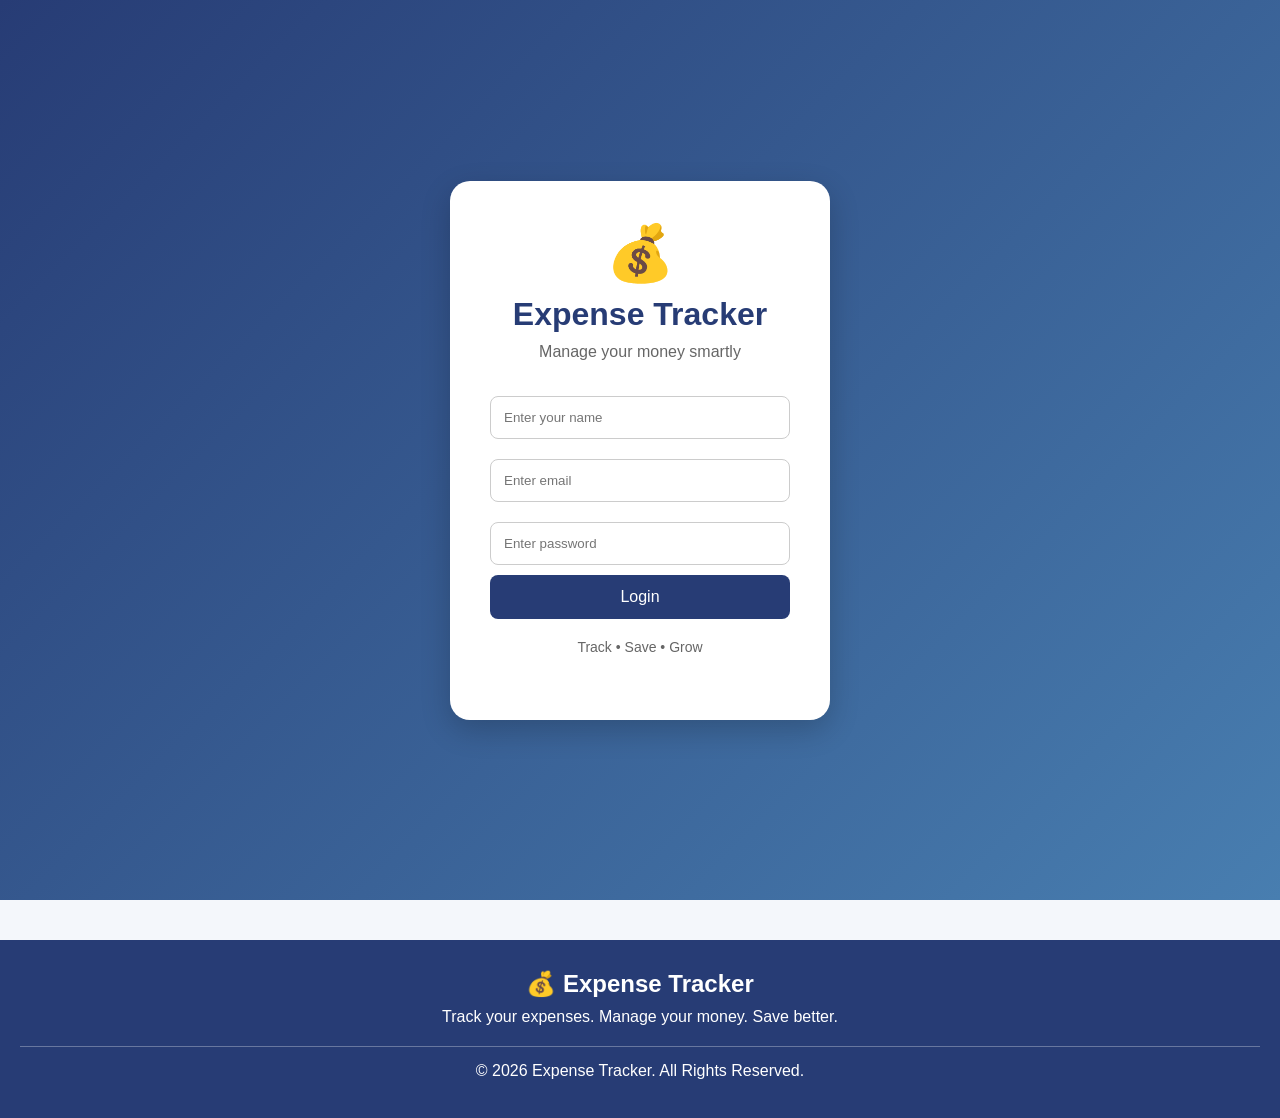
<file: index.html>
<!DOCTYPE html>
<html>
<head>
    
    <title>Expense Tracker - Login</title>
    <link rel="stylesheet" href="style.css">
</head>
<body>

<div class="login-container">
    <div class="login-box">
        <div class="logo">💰</div>
        <h1>Expense Tracker</h1>
        <p>Manage your money smartly</p>

        <form onsubmit="login(event)">
            <input type="text" id="username" placeholder="Enter your name" required>
            <input type="email" placeholder="Enter email" required>
            <input type="password" placeholder="Enter password" required>

            <button type="submit">Login</button>
        </form>

        <p class="small-text">Track • Save • Grow</p>
    </div>
</div>
<footer class="footer"> 
    <div class="footer-content">
        <h3>💰 Expense Tracker</h3>
        <p>Track your expenses. Manage your money. Save better.</p>
        
    </div>
    <p class="copyright">© 2026 Expense Tracker. All Rights Reserved.</p>
</footer>
<script src="script.js"></script>
</body>
</html>
</file>
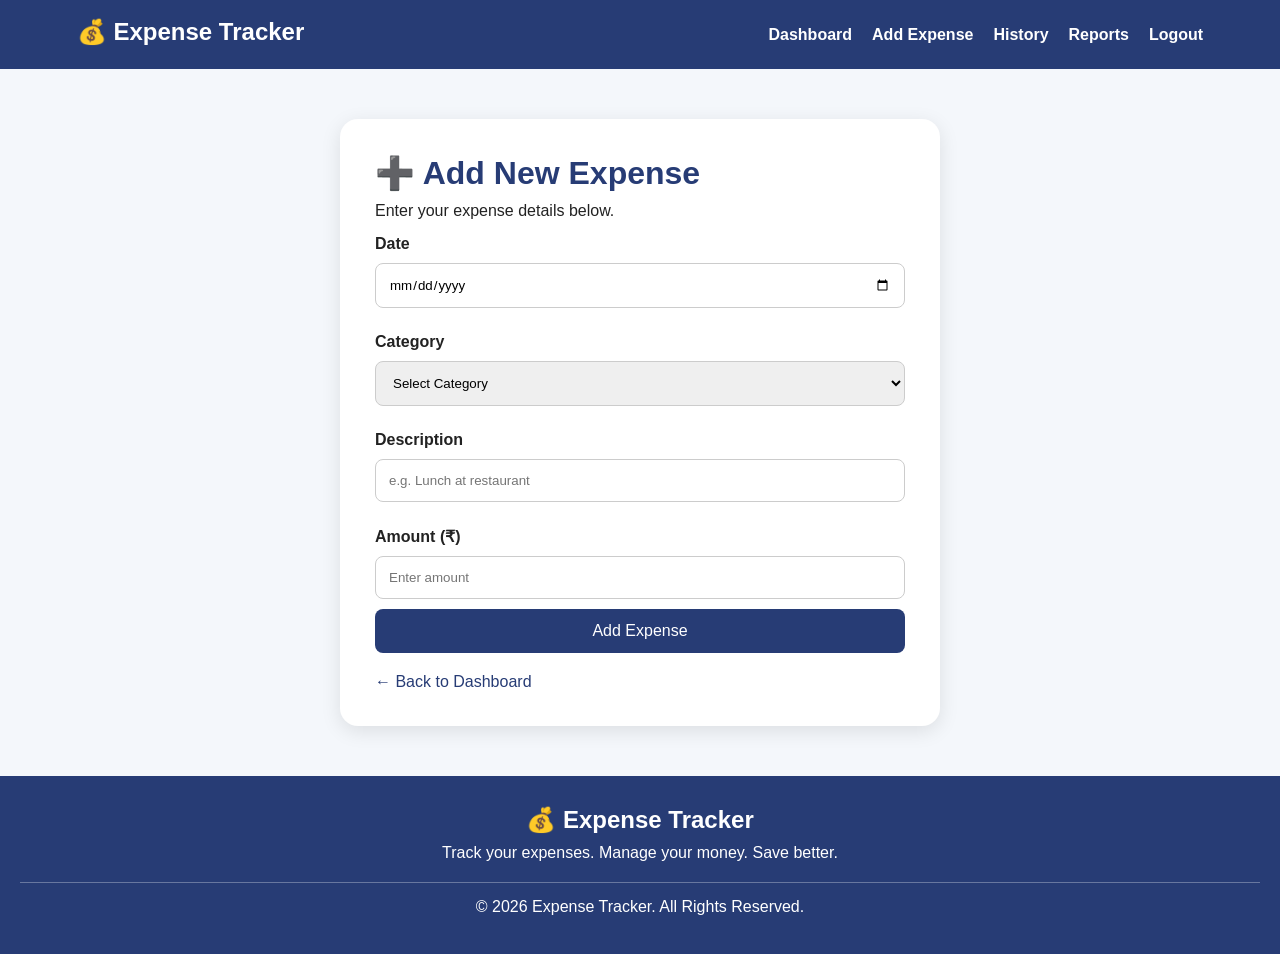
<file: add-expense.html>
<!DOCTYPE html>
<html>
<head>
   
    <title>Add Expense - Expense Tracker</title>
    <link rel="stylesheet" href="style.css">
</head>
<body>

<nav class="navbar">
    <h2>💰 Expense Tracker</h2>

    <div class="nav-links">
        <a href="dashboard.html">Dashboard</a>
        <a href="add-expense.html">Add Expense</a>
        <a href="history.html">History</a>
        <a href="reports.html">Reports</a>
        <a href="index.html">Logout</a>
    </div>
</nav>

<div class="form-container">

    <div class="expense-form">
        <h1>➕ Add New Expense</h1>
        <p>Enter your expense details below.</p>

        <form onsubmit="addExpense(event)">

            <label>Date</label>
            <input type="date" id="expenseDate" required>

            <label>Category</label>
            <select id="category" required>
                <option value="">Select Category</option>
                <option>Food</option>
                <option>Travel</option>
                <option>Shopping</option>
                <option>Education</option>
                <option>Entertainment</option>
                <option>Health</option>
                <option>Bills</option>
                <option>Other</option>
            </select>

            <label>Description</label>
            <input type="text" id="description" placeholder="e.g. Lunch at restaurant" required>

            <label>Amount (₹)</label>
            <input type="number" id="amount" placeholder="Enter amount" min="1" required>

            <button type="submit">Add Expense</button>

        </form>

        <a href="dashboard.html" class="back-link">← Back to Dashboard</a>
    </div>

</div>
<footer class="footer"> 
    <h3>💰 Expense Tracker</h3> 
    <p>Track your expenses. Manage your money. Save better.</p>
     
        <p class="copyright">© 2026 Expense Tracker. All Rights Reserved.</p>
     </footer>

<script src="script.js"></script>

</body>
</html>
</file>
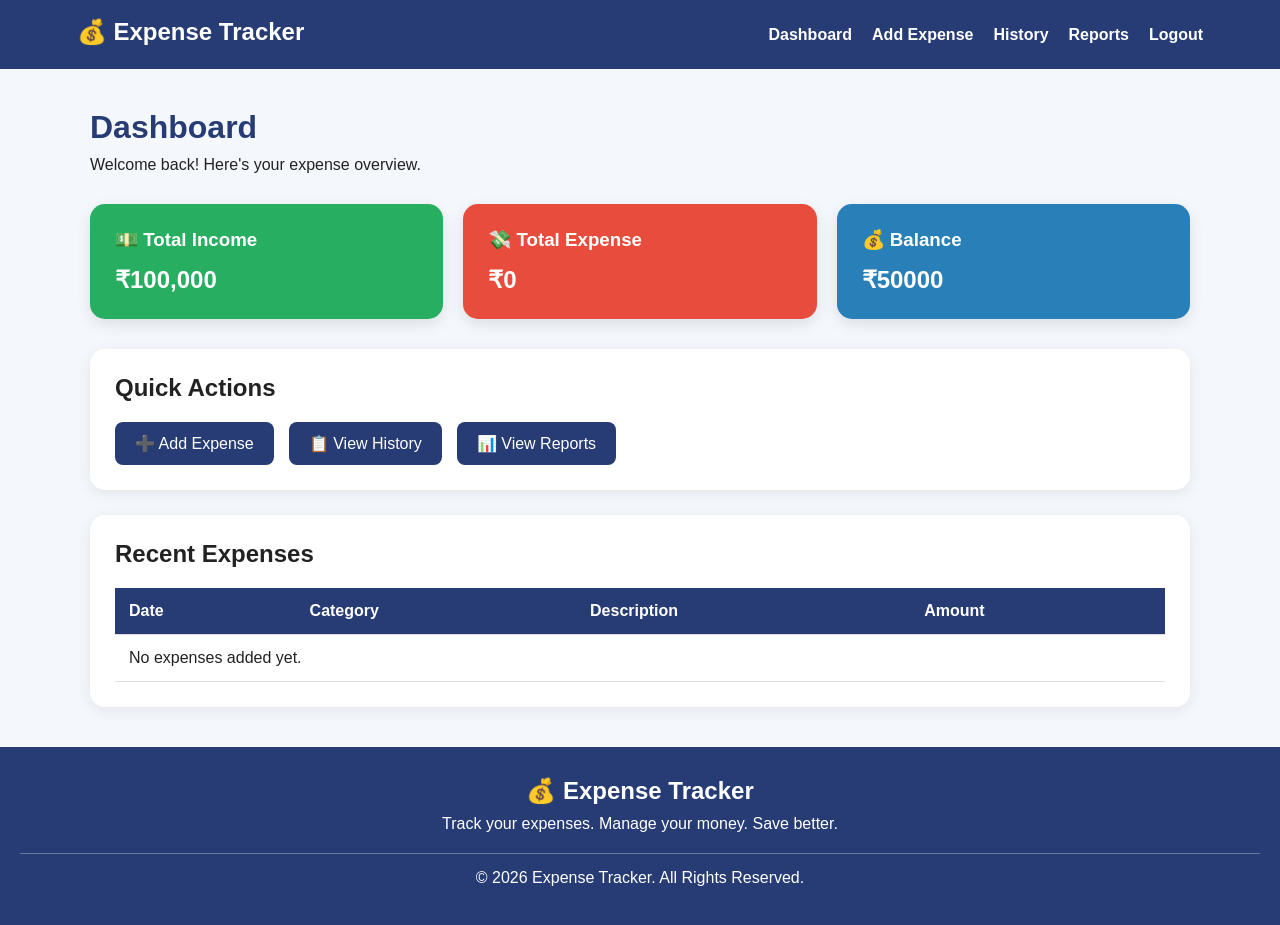
<file: dashboard.html>
<!DOCTYPE html>
<html>
<head>
    
    <title>Dashboard - Expense Tracker</title>
    <link rel="stylesheet" href="style.css">
</head>
<body>

<nav class="navbar">
    <h2>💰 Expense Tracker</h2>

    <div class="nav-links">
        <a href="dashboard.html">Dashboard</a>
        <a href="add-expense.html">Add Expense</a>
        <a href="history.html">History</a>
        <a href="reports.html">Reports</a>
        <a href="index.html">Logout</a>
    </div>
</nav>

<div class="container">

    <h1>Dashboard</h1>
    <p>Welcome back! Here's your expense overview.</p>

    <div class="cards">

        <div class="card income">
            <h3>💵 Total Income</h3>
            <h2 id="incomeAmount">₹100,000</h2>
        </div>

        <div class="card expense">
            <h3>💸 Total Expense</h3>
            <h2 id="expenseAmount">₹0</h2>
        </div>

        <div class="card balance">
            <h3>💰 Balance</h3>
            <h2 id="balanceAmount">₹50,000</h2>
        </div>

    </div>

    <div class="dashboard-section">
        <h2>Quick Actions</h2>

        <div class="quick-actions">
            <a href="add-expense.html" class="action-btn">➕ Add Expense</a>
            <a href="history.html" class="action-btn">📋 View History</a>
            <a href="reports.html" class="action-btn">📊 View Reports</a>
        </div>
    </div>

    <div class="dashboard-section">
        <h2>Recent Expenses</h2>

        <table>
            <thead>
                <tr>
                    <th>Date</th>
                    <th>Category</th>
                    <th>Description</th>
                    <th>Amount</th>
                </tr>
            </thead>

            <tbody id="recentExpenses">
            </tbody>
        </table>
    </div>

</div>

<footer class="footer"> 
    <div class="footer-content">
        <h3>💰 Expense Tracker</h3>
        <p>Track your expenses. Manage your money. Save better.</p>
        
    </div>
    <p class="copyright">© 2026 Expense Tracker. All Rights Reserved.</p>
</footer>

<script src="script.js"></script>
<script>
    loadDashboard();
</script>

</body>
</html>
</file>
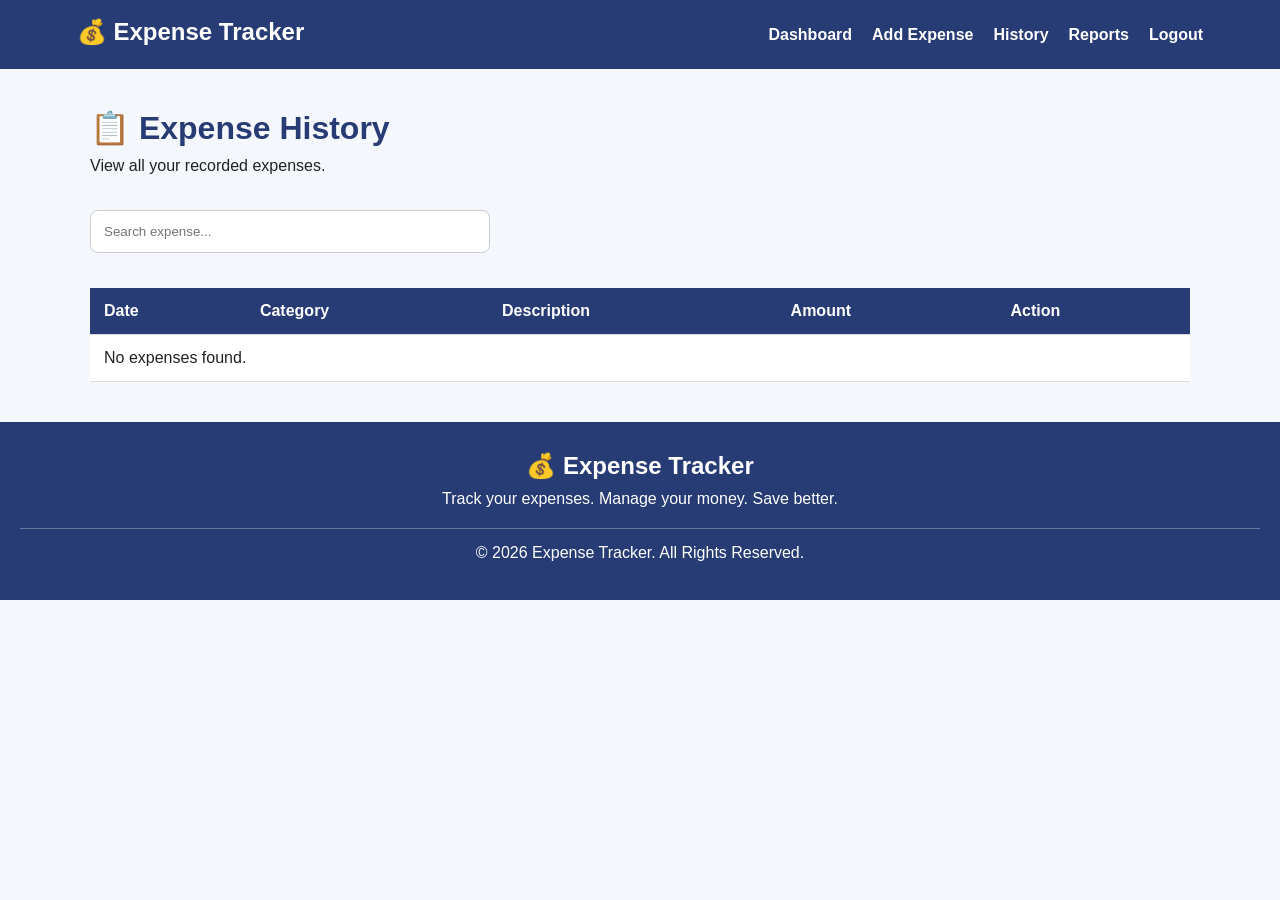
<file: history.html>
<!DOCTYPE html>
<html >
<head>
    
    <title>Expense History</title>
    <link rel="stylesheet" href="style.css">
</head>
<body>

<nav class="navbar">
    <h2>💰 Expense Tracker</h2>

    <div class="nav-links">
        <a href="dashboard.html">Dashboard</a>
        <a href="add-expense.html">Add Expense</a>
        <a href="history.html">History</a>
        <a href="reports.html">Reports</a>
        <a href="index.html">Logout</a>
    </div>
</nav>

<div class="container">

    <h1>📋 Expense History</h1>
    <p>View all your recorded expenses.</p>

    <div class="search-box">
        <input type="text" id="searchExpense"
               placeholder="Search expense..."
               onkeyup="displayHistory()">
    </div>

    <table>
        <thead>
            <tr>
                <th>Date</th>
                <th>Category</th>
                <th>Description</th>
                <th>Amount</th>
                <th>Action</th>
            </tr>
        </thead>

        <tbody id="historyTable">
        </tbody>
    </table>

</div>
<footer class="footer"> 
    <h3>💰 Expense Tracker</h3> 
    <p>Track your expenses. Manage your money. Save better.</p>
     
        <p class="copyright">© 2026 Expense Tracker. All Rights Reserved.</p>
     </footer>

<script src="script.js"></script>
<script>
    displayHistory();
</script>

</body>
</html>
</file>
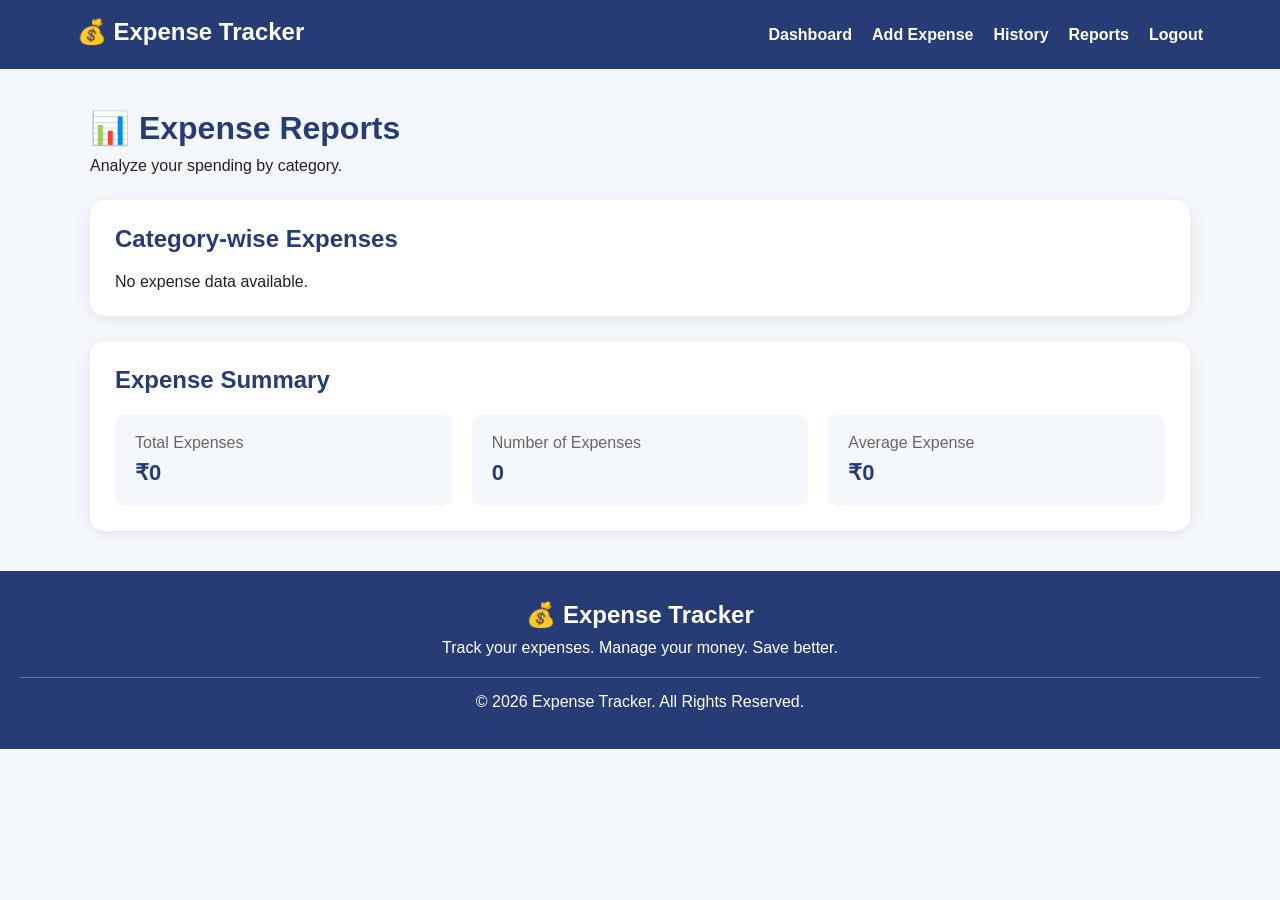
<file: reports.html>
<!DOCTYPE html>
<html>
<head>
    
    <title>Reports - Expense Tracker</title>
    <link rel="stylesheet" href="style.css">
</head>
<body>

<nav class="navbar">
    <h2>💰 Expense Tracker</h2>

    <div class="nav-links">
        <a href="dashboard.html">Dashboard</a>
        <a href="add-expense.html">Add Expense</a>
        <a href="history.html">History</a>
        <a href="reports.html">Reports</a>
        <a href="index.html">Logout</a>
    </div>
</nav>

<div class="container">

    <h1>📊 Expense Reports</h1>
    <p>Analyze your spending by category.</p>

    <div class="report-card">
        <h2>Category-wise Expenses</h2>

        <div id="reportList"></div>
    </div>

    <div class="report-card">
        <h2>Expense Summary</h2>

        <div class="summary">
            <div>
                <span>Total Expenses</span>
                <strong id="reportTotal">₹0</strong>
            </div>

            <div>
                <span>Number of Expenses</span>
                <strong id="expenseCount">0</strong>
            </div>

            <div>
                <span>Average Expense</span>
                <strong id="averageExpense">₹0</strong>
            </div>
        </div>
    </div>

</div>
<footer class="footer"> 
    <h3>💰 Expense Tracker</h3> 
    <p>Track your expenses. Manage your money. Save better.</p>
     
        <p class="copyright">© 2026 Expense Tracker. All Rights Reserved.</p>
</footer>

<script src="script.js"></script>
<script>
    loadReports();
</script>

</body>
</html>
</file>
<file: style.css>
* {
    margin: 0;
    padding: 0;
    box-sizing: border-box;
    font-family: Arial, sans-serif;
}

body {
    background: #f4f7fb;
    color: #222;
}

/* Navbar */

.navbar {
    background: #273c75;
    color: white;
    padding: 18px 6%;
    display: flex;
    justify-content: space-between;
    align-items: center;
    flex-wrap: wrap;
}

.navbar h2 {
    margin-bottom: 5px;
}

.nav-links {
    display: flex;
    gap: 20px;
    flex-wrap: wrap;
}

.nav-links a {
    color: white;
    text-decoration: none;
    font-weight: bold;
}

.nav-links a:hover {
    color: #fbc531;
}

/* Login */

.login-container {
    min-height: 100vh;
    display: flex;
    justify-content: center;
    align-items: center;
    background: linear-gradient(135deg, #273c75, #487eb0);
}

.login-box {
    background: white;
    width: 380px;
    padding: 40px;
    border-radius: 20px;
    text-align: center;
    box-shadow: 0 10px 30px rgba(0,0,0,0.2);
}

.logo {
    font-size: 55px;
}

.login-box h1 {
    margin: 10px 0;
    color: #273c75;
}

.login-box p {
    color: #666;
    margin-bottom: 25px;
}

.login-box input,
.expense-form input,
.expense-form select,
.search-box input {
    width: 100%;
    padding: 13px;
    margin: 10px 0;
    border: 1px solid #ccc;
    border-radius: 8px;
    outline: none;
}

button {
    width: 100%;
    padding: 13px;
    background: #273c75;
    color: white;
    border: none;
    border-radius: 8px;
    font-size: 16px;
    cursor: pointer;
}

button:hover {
    background: #192a56;
}

.small-text {
    margin-top: 20px;
    font-size: 14px;
}

/* Container */

.container {
    width: 90%;
    max-width: 1100px;
    margin: 40px auto;
}

.container h1 {
    color: #273c75;
    margin-bottom: 10px;
}

/* Cards */

.cards {
    display: grid;
    grid-template-columns: repeat(3, 1fr);
    gap: 20px;
    margin: 30px 0;
}

.card {
    padding: 25px;
    border-radius: 15px;
    color: white;
    box-shadow: 0 5px 15px rgba(0,0,0,0.1);
}

.card h2 {
    margin-top: 15px;
}

.income {
    background: #27ae60;
}

.expense {
    background: #e74c3c;
}

.balance {
    background: #2980b9;
}

/* Sections */

.dashboard-section,
.report-card {
    background: white;
    padding: 25px;
    margin-top: 25px;
    border-radius: 15px;
    box-shadow: 0 3px 15px rgba(0,0,0,0.08);
}

.quick-actions {
    display: flex;
    gap: 15px;
    margin-top: 20px;
    flex-wrap: wrap;
}

.action-btn {
    background: #273c75;
    color: white;
    padding: 12px 20px;
    border-radius: 8px;
    text-decoration: none;
}

/* Form */

.form-container {
    width: 90%;
    max-width: 600px;
    margin: 50px auto;
}

.expense-form {
    background: white;
    padding: 35px;
    border-radius: 18px;
    box-shadow: 0 5px 20px rgba(0,0,0,0.1);
}

.expense-form h1 {
    color: #273c75;
    margin-bottom: 10px;
}

.expense-form label {
    display: block;
    margin-top: 15px;
    font-weight: bold;
}

.back-link {
    display: block;
    margin-top: 20px;
    color: #273c75;
    text-decoration: none;
}

/* Table */

table {
    width: 100%;
    border-collapse: collapse;
    margin-top: 20px;
    background: white;
}

th {
    background: #273c75;
    color: white;
}

th,
td {
    padding: 14px;
    text-align: left;
    border-bottom: 1px solid #ddd;
}

.delete-btn {
    background: #e74c3c;
    color: white;
    border: none;
    padding: 7px 12px;
    border-radius: 5px;
    cursor: pointer;
}

/* Search */

.search-box {
    max-width: 400px;
    margin: 25px 0;
}

/* Reports */

.report-card h2 {
    color: #273c75;
    margin-bottom: 20px;
}

.report-item {
    margin: 15px 0;
}

.report-item div {
    display: flex;
    justify-content: space-between;
    margin-bottom: 6px;
}

.progress {
    width: 100%;
    height: 10px;
    background: #ddd;
    border-radius: 10px;
    overflow: hidden;
}

.progress-bar {
    height: 100%;
    background: #273c75;
}

.summary {
    display: grid;
    grid-template-columns: repeat(3, 1fr);
    gap: 20px;
}

.summary div {
    padding: 20px;
    background: #f4f7fb;
    border-radius: 10px;
}

.summary span {
    display: block;
    color: #666;
}

.summary strong {
    display: block;
    font-size: 22px;
    margin-top: 8px;
    color: #273c75;
}

/* Footer */
.footer {
    background: #273c75;
    color: white;
    text-align: center;
    padding: 30px 20px;
    margin-top: 40px;
}

.footer-content {
    max-width: 1100px;
    margin: auto;
}

.footer h3 {
    font-size: 24px;
    margin-bottom: 10px;
}

.footer p {
    margin: 8px 0;
    font-size: 16px;
}

.footer-links {
    margin: 20px 0;
}

.footer-links a {
    color: white;
    text-decoration: none;
    margin: 0 12px;
    font-size: 15px;
}

.footer-links a:hover {
    text-decoration: underline;
}

.copyright {
    border-top: 1px solid rgba(255,255,255,0.3);
    padding-top: 15px;
    margin-top: 20px !important;
}

/* Responsive */

@media (max-width: 768px) {

    .navbar {
        flex-direction: column;
        gap: 15px;
    }

    .nav-links {
        justify-content: center;
    }

    .cards {
        grid-template-columns: 1fr;
    }

    .summary {
        grid-template-columns: 1fr;
    }

    table {
        font-size: 13px;
    }

    th,
    td {
        padding: 8px;
    }

    .login-box {
        width: 90%;
    }

   
}
</file>
